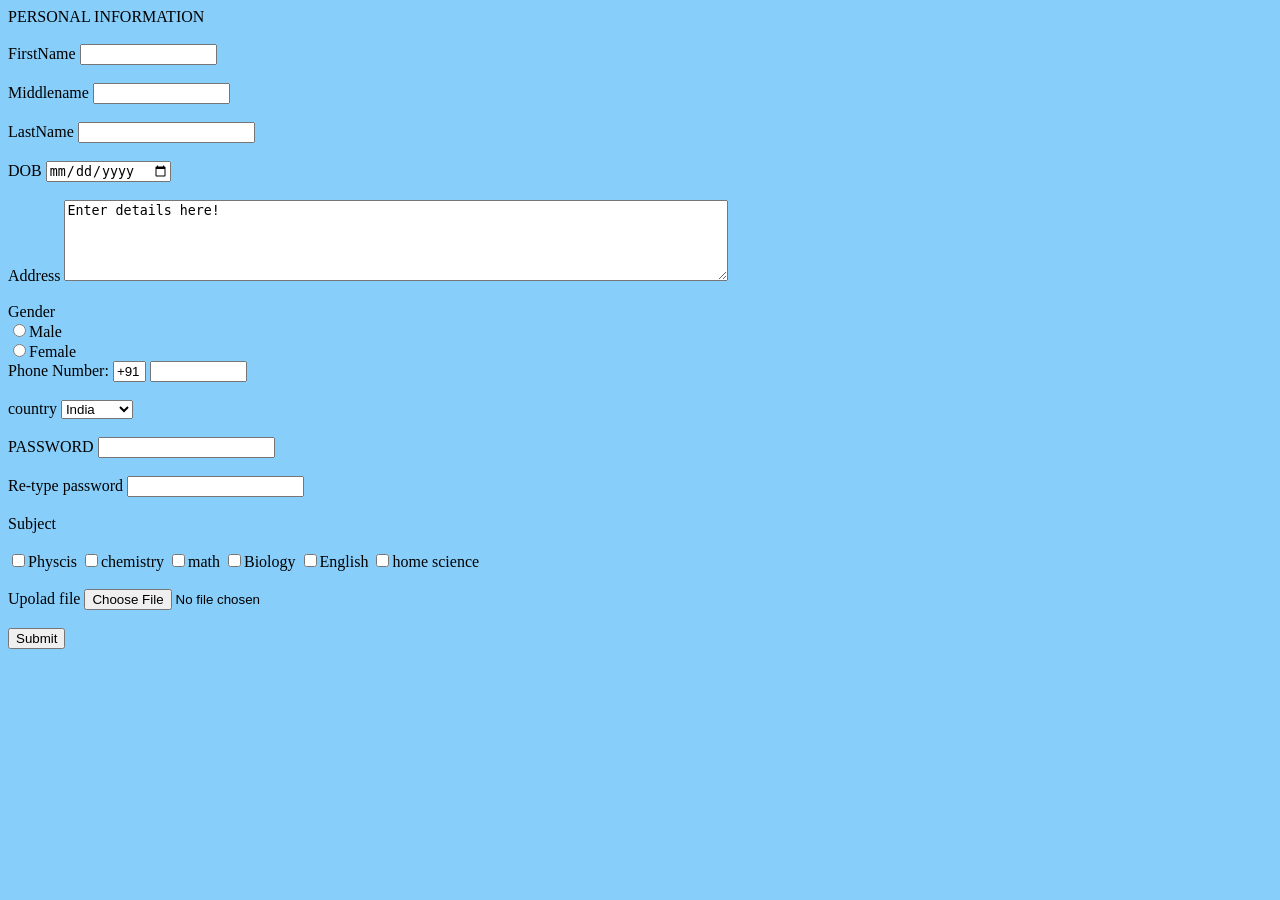
<file: form/index.html>
<!DOCTYPE html>
<html lang="en">
<head>
    <meta charset="UTF-8">
    <meta http-equiv="X-UA-Compatible" content="IE=edge">
    <meta name="viewport" content="width=device-width, initial-scale=1.0">
    <title>Registration from</title>
</head>
<body bgcolor="lightskyblue">
    <header>PERSONAL INFORMATION</header>
    <br>

    <main>
        
            <form action="/action.php">
                <label>FirstName</label>

                <input type="text" name="Firstname" size="15" />
                <br><br>
                <label>Middlename</label>
                
                <input type="text" name="Middlename" size="15">
                <br><br>
                <label>LastName</label>
                <input type="text" name="Lastname" >
                <br><br>
                <label>DOB</label>
                <input type="date" name="DOB" size="10">
                <br><br>
                <label>Address</label>
                <textarea name="Address" value="Address" cols="80" rows="5">Enter details here!</textarea>
                <br><br>
                <label>Gender</label>
                 <br>
                <input type="radio" value="Male" name="Male">Male
                <br>
                <input type="radio" value="Female" name="Female">Female
                <br>
                <label>Phone Number:</label>
                <input type="text" name="country code" value="+91" size="2" readonly >
                <input type="text" name="phone" size="10">
                <br><br>
            
                <label>country</label>

                <select name="country" id="">
                    <option value="India">India</option>
                    <option value="china">china</option>
                    <option value="pakistan">pakistan</option>
                    <option value="USA">USA</option>

                </select>
                <br><br>
                <label>PASSWORD</label>
                
                <input type="password" name="password">
                <br><br>
                <label>Re-type password</label>
                <input type="password" name="password">
                <br><br>
                
                <label>Subject</label>
                <br><br>
                <input type="checkbox" name="Physcis">Physcis
                <input type="checkbox" name="chemistry">chemistry
                <input type="checkbox" name="math">math
                <input type="checkbox" name="Biology">Biology
                <input type="checkbox" name="English">English
                <input type="checkbox" name="Home science" id="">home science
                <br><br>
                <label>Upolad file</label>
                <input type="file" name="choose file"/>
                <br><br>





                <input type="submit" name="submit">
            </form>

        
        
    </main>
</body>
</html>
</file>
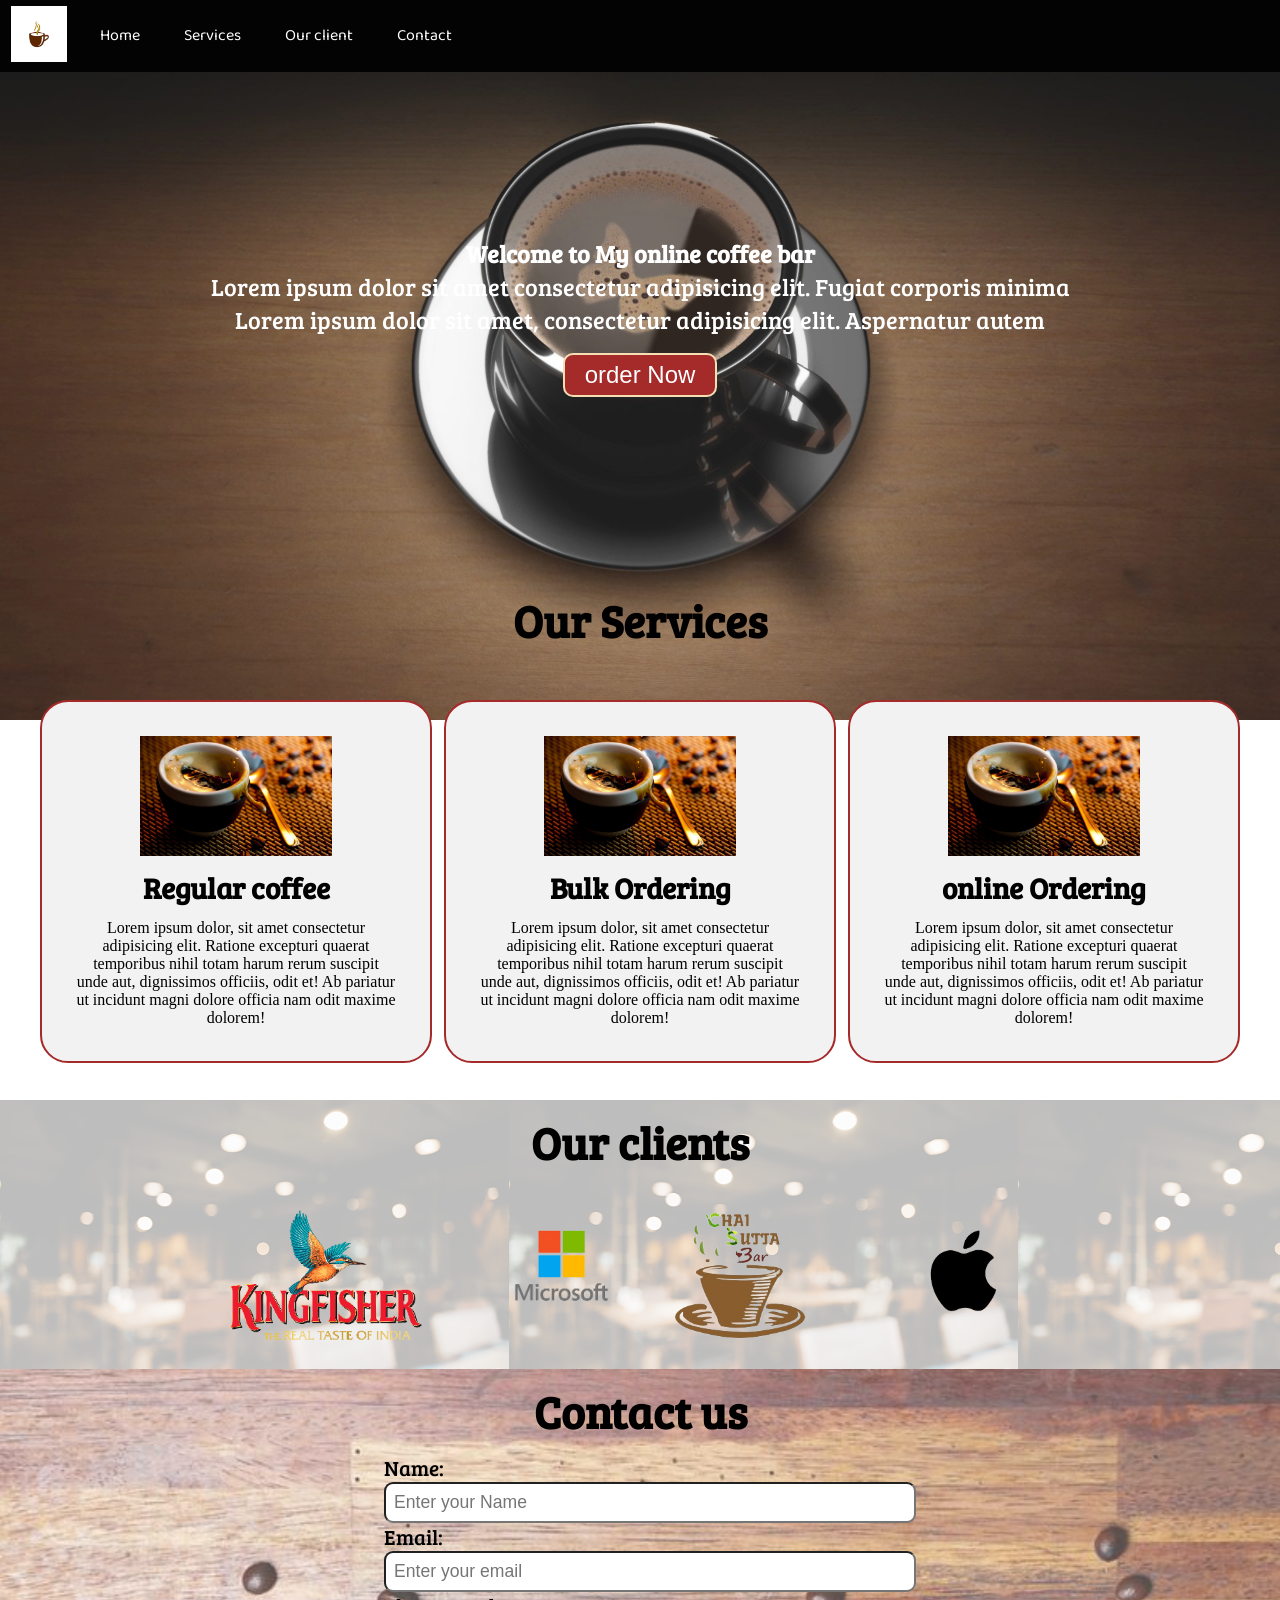
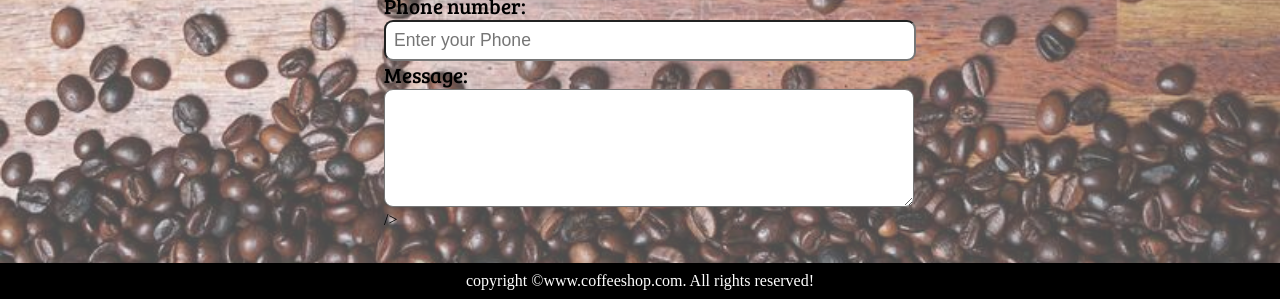
<file: responsive website/index.html>
<!DOCTYPE html>
<html lang="en">
  <head>
    <meta charset="UTF-8" />
    <meta http-equiv="X-UA-Compatible" content="IE=edge" />
    <meta name="viewport" content="width=device-width, initial-scale=1.0" />
    <title>
      Best online Food Delivery service in India | My onlineMeal.com
    </title>
    <link rel="stylesheet" href="style.css" />
    <link rel="stylesheet"media="screen and (max-width: 1050px)" href="phone.css"/>
    <link
      href="https://fonts.googleapis.com/css2?family=Baloo+Bhai+2:wght@600&family=Bree+Serif&display=swap"
      rel="stylesheet"
    />
  </head>
  <body>
    <nav id="navbar">
      <div id="logo">
        <img src="logo3.jpg" alt="Myonlinecoffe.com" />
      </div>

      <ul>
        <li class="item"><a href="#home">Home</a></li>
        <li class="item"><a href="#services-container">Services</a></li>
        <li class="item"><a href="#client-section">Our client </a></li>
        <li class="item"><a href="#contact">Contact</a></li>
      </ul>
    </nav>
    <section id="home">
      <h1 calss="h-primary">Welcome to My online coffee bar</h1>
      <p>
        Lorem ipsum dolor sit amet consectetur adipisicing elit. Fugiat corporis
        minima
      </p>
      <p>
        Lorem ipsum dolor sit amet, consectetur adipisicing elit. Aspernatur
        autem
      </p>
      <button class="btn">order Now</button>
    </section>

    <section id="services-container">
      <h1 class="h-primary center">Our Services</h1>
      <div id="services">
        <div class="box">
          <img src="bg4.webp" alt="" />
          <h2 class="h-secondary center">Regular coffee</h2>
          <p class="center">
            Lorem ipsum dolor, sit amet consectetur adipisicing elit. Ratione
            excepturi quaerat temporibus nihil totam harum rerum suscipit unde
            aut, dignissimos officiis, odit et! Ab pariatur ut incidunt magni
            dolore officia nam odit maxime dolorem!
          </p>
        </div>
        <div class="box">
          <img src="bg4.webp" alt="" />
          <h2 class="h-secondary center">Bulk Ordering</h2>
          <p class="center">
            Lorem ipsum dolor, sit amet consectetur adipisicing elit. Ratione
            excepturi quaerat temporibus nihil totam harum rerum suscipit unde
            aut, dignissimos officiis, odit et! Ab pariatur ut incidunt magni
            dolore officia nam odit maxime dolorem!
          </p>
        </div>
        <div class="box">
          <img src="bg4.webp" alt="" />
          <h2 class="h-secondary center">online Ordering</h2>
          <p class="center">
            Lorem ipsum dolor, sit amet consectetur adipisicing elit. Ratione
            excepturi quaerat temporibus nihil totam harum rerum suscipit unde
            aut, dignissimos officiis, odit et! Ab pariatur ut incidunt magni
            dolore officia nam odit maxime dolorem!
          </p>
        </div>
      </div>
    </section>
    <section id="client-section">
      <h1 class="h-primary center">Our clients</h1>
      <div id="client">
        <div class="client-item">
          <img src="kingfisher2-removebg-preview.png" alt="Our client" />
        </div>
        <div class="client-item">
          <img src="microsoft-removebg-preview.png" alt="Our client" />
        </div>
        <div class="client-item">
          <img src="chai-removebg-preview.png" alt="Our client" />
        </div>
        <div class="client-item">
          <img src="apple-removebg-preview.png" alt="Our client" />
        </div>
      </div>
    </section>

    <section id="contact">
      <h1 class="h-primary center">Contact us</h1>
      <div id="contact-box">
        <form action="">
          <div class="form-group">
            <label for="name">Name:</label>
          </br>
            <input
              type="text"
              name="name"
              id="name"
              placeholder="Enter your Name"
            />
          </div>
          <div class="form-group">
            <label for="email">Email:</label><br>
            <input
              type="email"
              name="email"
              id="email"
              placeholder="Enter your email"
            />
          </div>
          <div class="form-group">
            <label for="Phone">Phone number:</label><br>
            <input
              type="phone"
              name="Phone"
              id="Phone"
              placeholder="Enter your Phone"
            />
          </div>
          <div class="form-group">
            <label for="message">Message:</label>
            <textarea name="message" id="message" cols="10" rows="5"></textarea>
            />
          </div>
        </form>
      </div>
    </section>
<footer>
    <div class="center">
        copyright &copy;www.coffeeshop.com. All rights reserved!
    </div>
</footer>

  </body>
</html>
</file>
<file: responsive website/style.css>
/* css reset */
* {
  margin: 0;
  padding: 0;
}
html{
    scroll-behavior: smooth;
}

/* CSS Variables */
:root {
  --navbar-height: 59px;
}
/* Navigation Bar */
#navbar {
  display: flex;
  align-items: center;
  position: sticky;
  top: 0px;
}

/* navigation Bar:  logo and image */
#logo {
  margin: 3px 5px;
}
#logo img {
  height: 56px;
  margin: 3px 6px;
}

/* Navigation Bar: List Styling */
#navbar ul {
  display: flex;
  font-family: "Baloo Bhai 2", cursive;
}

#navbar::before {
  content: "";
  background-color: black;
  position: absolute;
  height: 100%;
  width: 100%;
  top: 0px;
  left: 0px;
  z-index: -1;
  opacity: 0.89;
}

#navbar ul li {
  list-style: none;
  font: size 1.3em;
}

#navbar ul li a {
  color: white;
  display: block;
  padding: 3px 22px;
  border: radius 20px;
  text-decoration: none;
}

#navbar ul li a:hover {
  color: black;
  background-color: white;
}
/* Home section */
#home {
  display: flex;
  flex-direction: column;
  padding: 3px 200px;
  height: 500px;
  justify-content: center;
  align-items: center;
}

#home::before {
  content: "";
  position: absolute;
  background: url("./bg2.jpg") no-repeat center center / cover;
  height: 80%;
  width: 100%;
  top: 0px;
  left: 0px;
  z-index: -1;
  opacity: 0.89;
}
#home h1 {
  color: white;
  text-align: center;
  font-family: "Bree Serif", serif;
}

#home p {
  color: white;
  text-align: center;
  font-size: 1.5rem;
  font-family: "Bree Serif", serif;
}

/* services section */
#services {
  margin: 34px;
  display: flex;
}

#services .box {
  border: 2px solid brown;
  padding: 34px;
  margin: 3px 6px;
  border-radius: 28px;
  background: #f2f2f2;
}
#services .box img {
  height: 120px;
  margin: auto;
  display: block;
}
/* #services{}
#services{}
#services{}
#services{} */

#client-section {
  
  position: relative;
}

#client-section::before {
  content: "";
  position: absolute;
  background: url("bg6.jpg");
  width: 100%;
  height: 100%;
  z-index: -1;
  opacity: 0.3;
}
.client-item {
  padding: 25px;
}
#client img {
  height: 130px;
}

#client {
  display: flex;
  align-items: center;
  justify-content: center;
}

/* contact section */
#contact {
  position: relative;
}

#contact::before {
  content: "";
  position: absolute;
  width: 100%;
  height: 100%;
  z-index: -1;
  opacity: 0.7;
  background: url("bg1.jpg") no-repeat center/cover;
}
#contact-box{
    display: flex; 
    justify-content: center;
    align-items: center;
    padding-bottom: 34px;
    
}

#contact-box form{
    width: 40%;
}
#contact-box label{
    font-size: 1.3rem;
    font-family: "Bree Serif", serif;
    
}
#contact-box input,
#contact-box textarea{
    width: 100%;
    padding: 0.5rem;
    border-radius: 9px;
    font-size:1.1rem ;
}

footer{
    background:black ;
    color: white;
    padding: 9px 20px;

}
/* utility class */

.h-primary {
  font-size: 2.8rem;
  padding: 12px;
  font-family: "Bree Serif", serif;
}

.h-secondary {
  font-size: 1.8rem;
  padding: 12px;
  font-family: "Bree Serif", serif;
}
.center {
  text-align: center;
}

.btn {
  padding: 6px 20px;
  border: 2px solid wheat;
  background-color: brown;
  color: white;
  margin: 17px;
  font-size: 1.5rem;
  border-radius: 10px;
  cursor: pointer;
}
</file>
<file: responsive website/phone.css>
/* navigation */
#navbar{
    flex-direction: column;
}
#navbar ul li a{
    font-size: 1rem;
    padding: 0px 7px;
    padding-bottom: 8px;

}

/* home section */
#home{
    height: 416px;
    padding: 3px 28px;
    
}
#home::before{
    height: 530px;
    
}
#home p{
    font: size 13px; 

}


/* services section */

#services{
    flex-direction: column;

}
#services.box{
    padding: 14px;
    margin:2px 0px;
    margin-bottom :20px; 

}

/* client section */
#clients{
    flex-wrap: wrap;
}
#clients img{
    width: 66px;  
    padding: 2px 6px;
    height: auto;
}



/* contact us section */
#contact-box form{
    width:80%;
}

/* footer */

/* utility class */
.h-primary{
  font-size: 26px;
}
.btn{
    font: size 13px; 
    padding: 4px 9px ;

}
</file>
